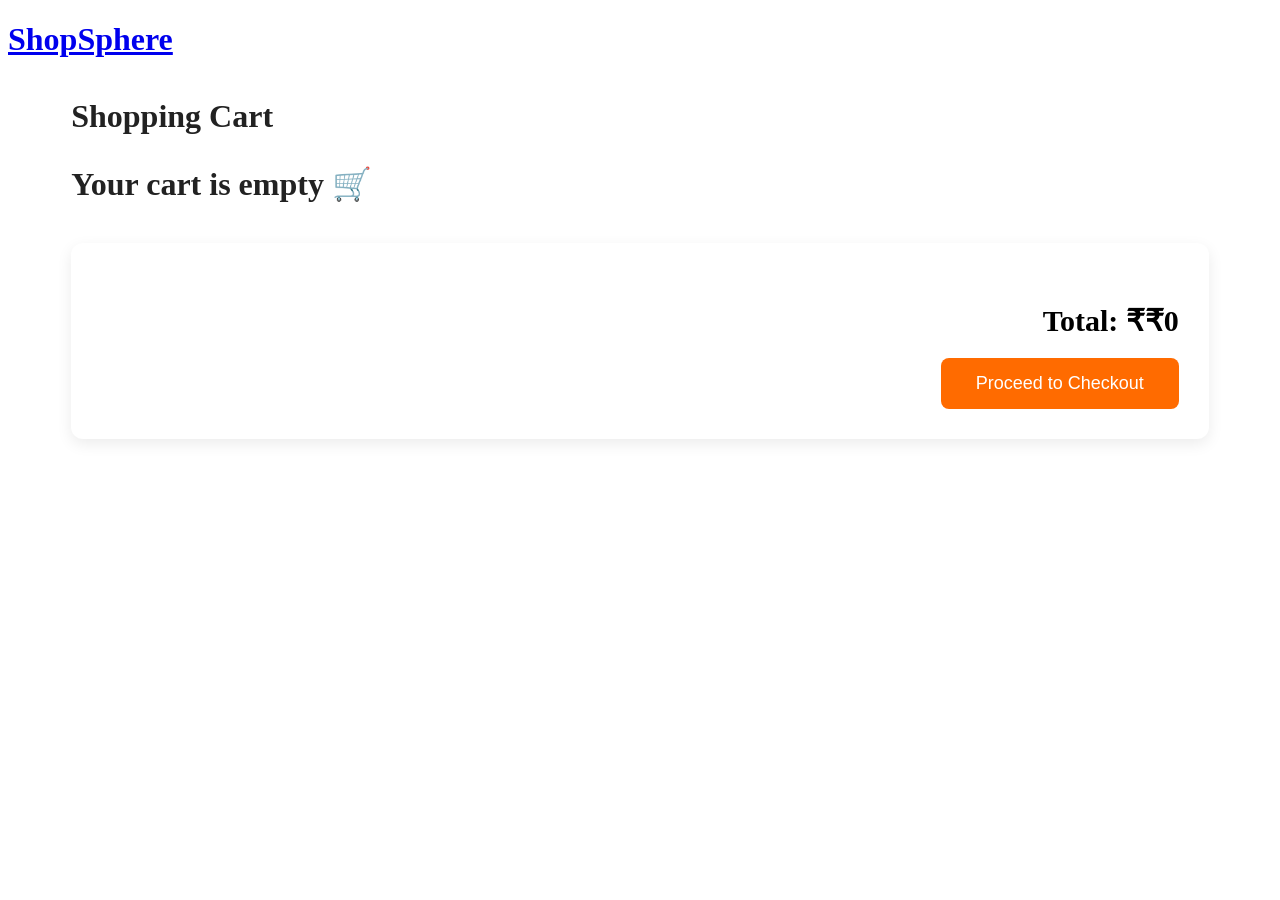
<file: ecommerce-store/Cart.html>
<!DOCTYPE html>
<html lang="en">
<head>
    <meta charset="UTF-8">
    <meta name="viewport" content="width=device-width, initial-scale=1.0">
    <title>Document</title>
    <link rel="stylesheet" href="Css/Cart.css">
</head>
<body>
    <div class="logo">
    <h1><a href="index.html">ShopSphere</a></h1>
</div>
   <section class="cart">

    <h2>Shopping Cart</h2>

    <div id="cart-container">

    </div>

    <div class="cart-summary">

        <h3>Total: ₹<span id="total-price">0</span></h3>

        <a href="checkout.html">



<button class="chec>
kout-btn">



Proceed to Checkout



</button>



</a>

    </div>

</section> 
<script src="JS/Cart.js"></script>
</body>
</html>
</file>
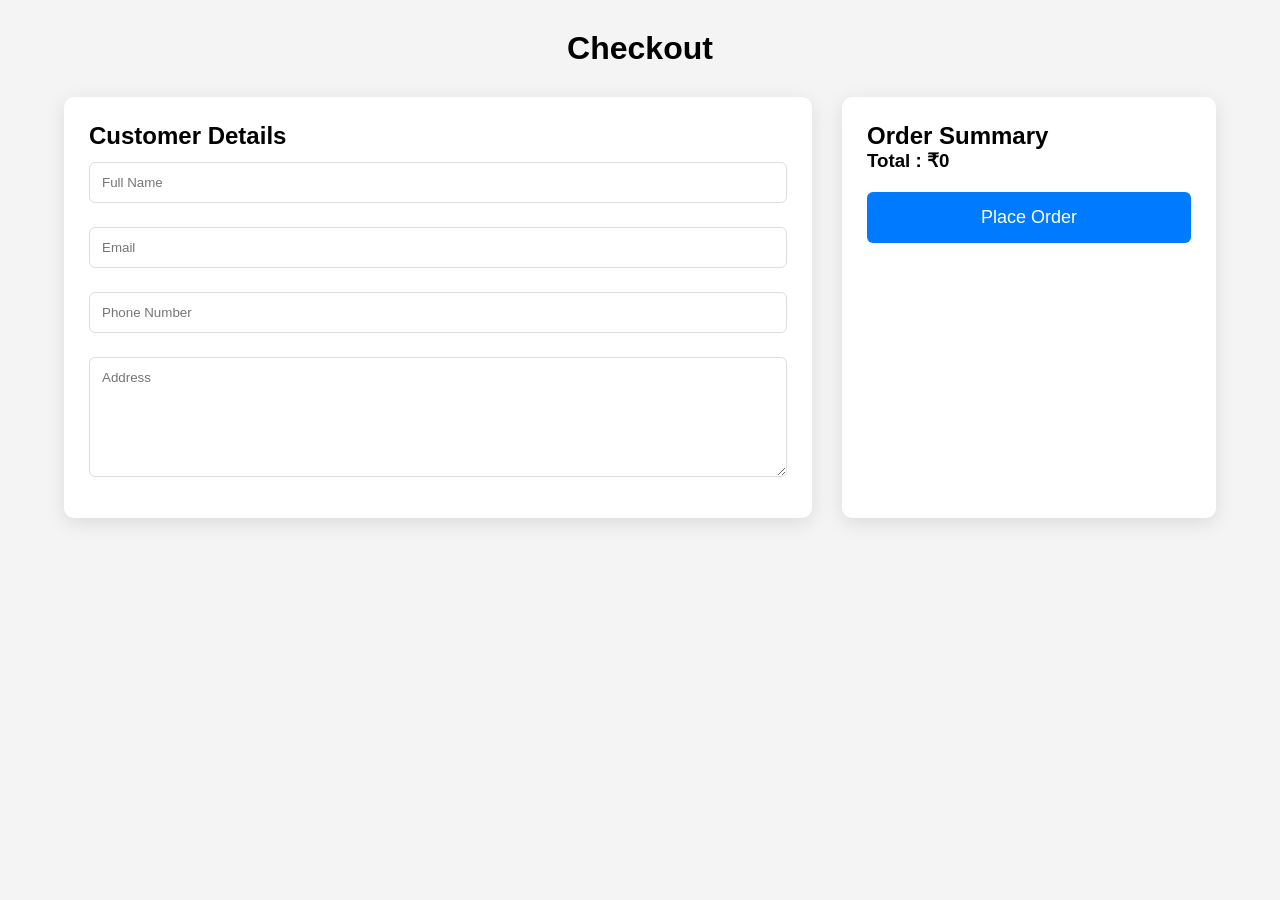
<file: ecommerce-store/Checkout.html>
<!DOCTYPE html>
<html lang="en">
<head>
<meta charset="UTF-8">
<meta name="viewport" content="width=device-width, initial-scale=1.0">
<title>Checkout | ShopSphere</title>

<link rel="stylesheet" href="Css/style.css">
<link rel="stylesheet" href="Css/checkout.css">

</head>
<body>

<h1 class="title">Checkout</h1>

<div class="checkout-container">

    <div class="customer-details">

        <h2>Customer Details</h2>

        <input type="text" id="name" placeholder="Full Name">

        <input type="email" id="email" placeholder="Email">

        <input type="text" id="phone" placeholder="Phone Number">

        <textarea id="address" placeholder="Address"></textarea>

    </div>

    <div class="order-summary">

        <h2>Order Summary</h2>

        <div id="checkout-items"></div>

        <h3>Total : ₹<span id="checkout-total">0</span></h3>

        <button id="place-order">
            Place Order
        </button>

    </div>

</div>

<script src="JS/checkout.js"></script>

</body>
</html>
</file>
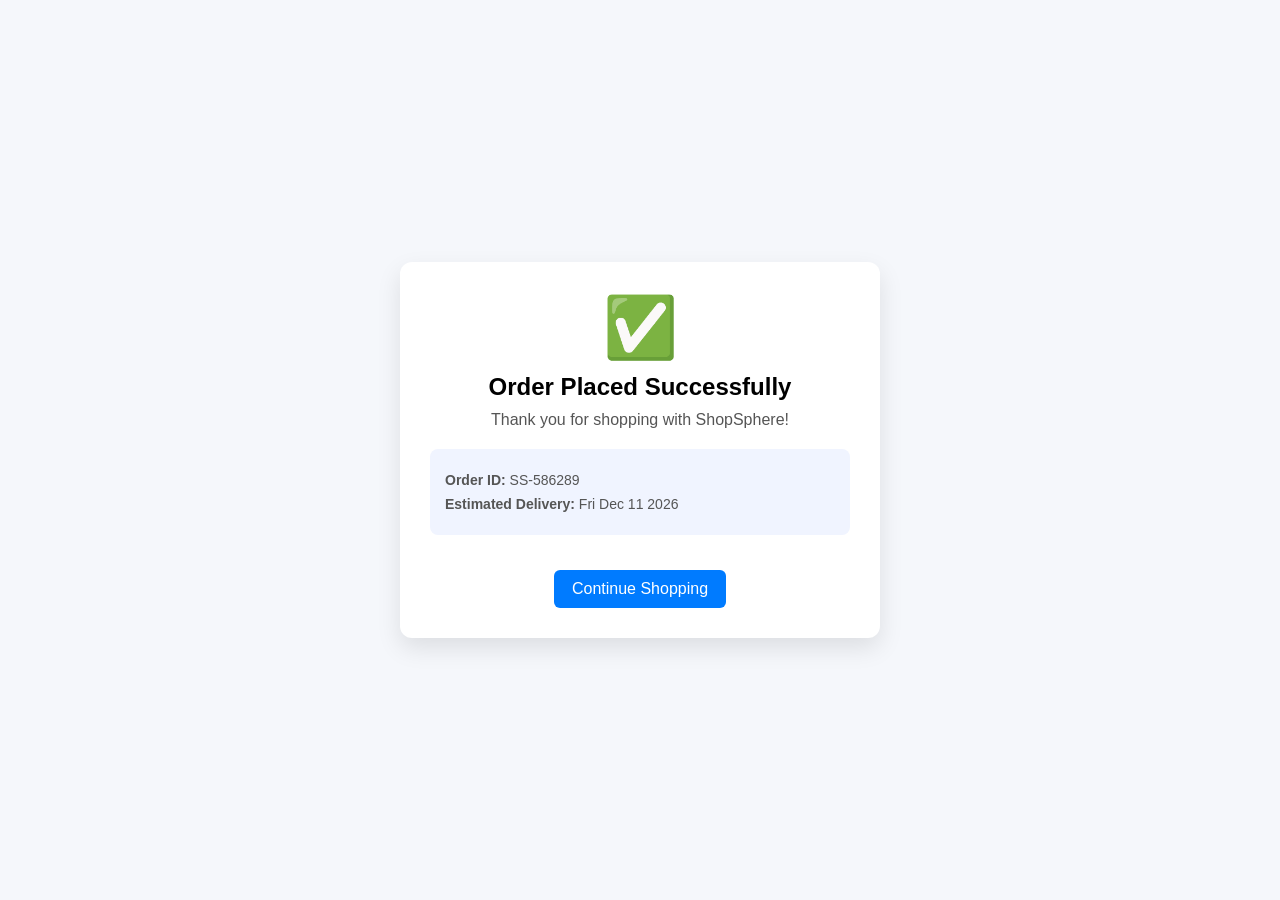
<file: ecommerce-store/success.html>
<!DOCTYPE html>
<html lang="en">
<head>
  <meta charset="UTF-8" />
  <meta name="viewport" content="width=device-width, initial-scale=1.0"/>
  <title>Order Success - ShopSphere</title>

  <style>
    body {
      margin: 0;
      font-family: Arial, sans-serif;
      background: #f5f7fb;
      display: flex;
      justify-content: center;
      align-items: center;
      height: 100vh;
    }

    .card {
      background: #fff;
      padding: 30px;
      border-radius: 12px;
      box-shadow: 0 10px 25px rgba(0,0,0,0.1);
      text-align: center;
      max-width: 420px;
      width: 90%;
    }

    .success-icon {
      font-size: 60px;
      color: #28a745;
    }

    h1 {
      margin: 10px 0;
      font-size: 24px;
    }

    p {
      color: #555;
      margin: 8px 0;
    }

    .info {
      margin: 20px 0;
      text-align: left;
      background: #f0f4ff;
      padding: 15px;
      border-radius: 8px;
      font-size: 14px;
    }

    .btn {
      display: inline-block;
      margin-top: 15px;
      padding: 10px 18px;
      background: #007bff;
      color: white;
      text-decoration: none;
      border-radius: 6px;
      transition: 0.2s;
    }

    .btn:hover {
      background: #0056b3;
    }
  </style>
</head>

<body>

  <div class="card">
    <div class="success-icon">✅</div>
    <h1>Order Placed Successfully</h1>
    <p>Thank you for shopping with ShopSphere!</p>

    <div class="info">
      <p><strong>Order ID:</strong> <span id="orderId"></span></p>
      <p><strong>Estimated Delivery:</strong> <span id="deliveryDate"></span></p>
    </div>

    <a href="index.html" class="btn">Continue Shopping</a>
  </div>

  <script>
    // Generate fake order ID
    const orderId = "SS-" + Math.floor(100000 + Math.random() * 900000);

    // Delivery date (5–7 days from now)
    const today = new Date();
    const deliveryDays = 5 + Math.floor(Math.random() * 3);
    const deliveryDate = new Date(today.setDate(today.getDate() + deliveryDays));

    document.getElementById("orderId").textContent = orderId;
    document.getElementById("deliveryDate").textContent =
      deliveryDate.toDateString();

    // Store for future use (optional)
    localStorage.setItem("lastOrderId", orderId);
  </script>

</body>
</html>
</file>
<file: ecommerce-store/Css/Cart.css>
/* =======================
   CART SECTION
======================= */

.cart{
    width:90%;
    margin:40px auto;
}

.cart h2{
    font-size:32px;
    color:#222;
    margin-bottom:30px;
}

/* =======================
   CART ITEM
======================= */

.cart-item{
    display:flex;
    align-items:center;
    justify-content:space-between;
    gap:30px;

    background:#fff;

    padding:20px;

    margin-bottom:20px;

    border-radius:12px;

    box-shadow:0 5px 15px rgba(0,0,0,.08);
}

/* =======================
   IMAGE
======================= */

.cart-item img{
    width:130px;
    height:130px;
    object-fit:cover;
    border-radius:10px;
}

/* =======================
   PRODUCT INFO
======================= */

.cart-info{
    flex:1;
}

.cart-info h3{
    font-size:24px;
    color:#222;
    margin-bottom:10px;
}

.cart-info p{
    color:#555;
    margin:8px 0;
}

.cart-info .price{
    font-size:20px;
    font-weight:bold;
    color:#ff6b00;
}

/* =======================
   QUANTITY
======================= */

.quantity{
    display:flex;
    align-items:center;
    gap:12px;
    margin-top:15px;
}

.quantity button{
    width:35px;
    height:35px;

    border:none;

    background:#ff6b00;

    color:#fff;

    border-radius:6px;

    cursor:pointer;

    font-size:18px;
}

.quantity span{
    font-size:18px;
    font-weight:600;
}

/* =======================
   REMOVE BUTTON
======================= */

.remove-btn{

    padding:12px 20px;

    background:red;

    color:white;

    border:none;

    border-radius:8px;

    cursor:pointer;

    transition:.3s;
}

.remove-btn:hover{

    background:#c40000;

}

/* =======================
   SUMMARY
======================= */

.cart-summary{

    margin-top:40px;

    background:#fff;

    padding:30px;

    border-radius:12px;

    text-align:right;

    box-shadow:0 5px 15px rgba(0,0,0,.08);
}

.cart-summary h3{

    font-size:30px;

    margin-bottom:20px;

}

.cart-summary button{

    padding:15px 35px;

    border:none;

    background:#ff6b00;

    color:white;

    font-size:18px;

    border-radius:8px;

    cursor:pointer;

    transition:.3s;
}

.cart-summary button:hover{

    background:#e65c00;

}

/* =======================
   EMPTY CART
======================= */

.empty-cart{

    background:white;

    padding:80px;

    border-radius:15px;

    text-align:center;

    box-shadow:0 5px 15px rgba(0,0,0,.08);
}

.empty-cart h2{

    color:#888;

    font-size:32px;

}

.empty-cart p{

    margin-top:15px;

    color:#666;

}

/* =======================
   RESPONSIVE
======================= */

@media(max-width:768px){

.cart-item{

    flex-direction:column;

    text-align:center;

}

.cart-summary{

    text-align:center;

}

}
.remove-btn{

    margin-top:10px;
    padding:8px 18px;
    background:#ff4d4d;
    color:white;
    border:none;
    border-radius:6px;
    cursor:pointer;
    transition:.3s;

}

.remove-btn:hover{

    background:#d60000;

}
</file>
<file: ecommerce-store/Css/style.css>
*{
    margin: 0;
    padding: 0;
    font-family:'Poppins',sans-serif;
    box-sizing: border-box;
}
body{
    background:#f5f5f5;
}
header{
display: flex;
justify-content: space-between;
align-items: center;
background: #fff;
padding: 15px 60px;
    box-shadow:0 2px 10px rgba(0,0,0,.08);

}
.logo h1{
    color:#ff6b00;
font-size: 30px;
}
.search-box{
    width: 45%;
    display: flex;
}
.search-box input{
    flex:1;
    padding:12px 15px;
    border:1px solid #ddd;
    border-right:none;
    outline:none;
    border-radius:5px 0 0 5px;
}

.search-box button{
    width:55px;
    border:none;
    background:#ff6b00;
    color:white;
    cursor:pointer;
    border-radius:0 5px 5px 0;
}

.icons{
    display:flex;
    gap:25px;
}

.icons a{
    color:#333;
    font-size:22px;
    position:relative;
    text-decoration:none;
}
.cart-count{
    position:absolute;
    top:-8px;
    right:-10px;

    width:18px;
    height:18px;

    background:red;
    color:white;

    border-radius:50%;

    font-size:12px;

    display:flex;
    justify-content:center;
    align-items:center;
}
nav{
    display:flex;
    justify-content:center;
    gap:35px;
    background:white;
    padding:15px;
    margin-top:2px;
}
nav a{
    text-decoration:none;
    color:#444;
    font-weight:500;
    transition:.3s;
}
nav a:hover{
    color:#ff6b00;
}.hero{
    display: flex;
    justify-content: space-between;
    align-items: center;

    width: 90%;
    margin: 40px auto;
    padding: 50px;

    background: #f8f9fa;
    border-radius: 20px;

    gap: 50px;
}
.hero-content{
    flex: 1;
}
.hero-content h1{
    font-size: 3.5rem;
    font-weight: 700;
    color: #222;
    line-height: 1.2;
    margin: 15px 0;
}
.hero-content h1{
    font-size: 3.5rem;
    font-weight: 700;
    color: #222;
    line-height: 1.2;
    margin: 15px 0;
}
.hero-content p{
    color: #666;
    font-size: 1.1rem;
    line-height: 1.7;
    margin-bottom: 30px;
}
.hero-content button{
    background: #ff6b00;
    color: white;
    border: none;
    padding: 15px 35px;
    font-size: 1rem;
    font-weight: 600;
    border-radius: 8px;
    cursor: pointer;
    transition: 0.3s ease;
}
.hero-content button:hover{
    background: #e65c00;
    transform: translateY(-3px);
}
.hero-image{
    flex: 1;
    display: flex;
    justify-content: center;
    align-items: center;
}
.hero-image img{
    width: 100%;
    max-width: 500px;
    border-radius: 20px;
    object-fit: cover;
}
.hero-image img{
    box-shadow: 0 15px 35px rgba(0, 0, 0, 0.15);
}
.slider-btns{
    display: flex;
    justify-content: center;
    gap: 20px;
    margin-top: 30px;
}
.slider-btns button{
    background: #ff6b00;
    color: white;
    border: none;
    padding: 12px 30px;
    font-size: 16px;
    font-weight: 600;
    border-radius: 8px;
    cursor: pointer;
    transition: all 0.3s ease;
}

.slider-btns button:hover{
    background: #e55d00;
    transform: translateY(-3px);
}

.slider-btns button:active{
    transform: scale(0.95);
}
.hero-image img{
    width: 100%;
    max-width: 450px;
    border-radius: 20px;
    transition: opacity 0.5s ease-in-out;
}
@media (max-width:768px){

    .hero{
        flex-direction:column;
        text-align:center;
    }

    .search-box{
        display:none;
    }

    nav{
        flex-wrap:wrap;
        gap:15px;
    }

    .hero-content h1{
        font-size:2.3rem;
    }

}
.pagination{
    display:flex;
    justify-content:center;
    align-items:center;
    gap:20px;
    margin:40px 0;
}

.pagination button{
    padding:10px 20px;
    background:#ff6b00;
    color:white;
    border:none;
    border-radius:6px;
    cursor:pointer;
}

.pagination button:hover{
    background:#e65c00;
}

#page-number{
    font-size:18px;
    font-weight:bold;
}
</file>
<file: ecommerce-store/Css/checkout.css>
body{

    font-family:Arial,sans-serif;
    background:#f4f4f4;

}

.title{

    text-align:center;
    margin:30px;

}

.checkout-container{

    width:90%;
    max-width:1200px;

    margin:auto;

    display:grid;

    grid-template-columns:2fr 1fr;

    gap:30px;

}

.customer-details,
.order-summary{

    background:white;

    padding:25px;

    border-radius:10px;

    box-shadow:0 5px 20px rgba(0,0,0,.1);

}

.customer-details input,
.customer-details textarea{

    width:100%;

    padding:12px;

    margin:12px 0;

    border:1px solid #ddd;

    border-radius:6px;

}

.customer-details textarea{

    height:120px;

}

.checkout-btn,
#place-order{

    width:100%;

    padding:15px;

    margin-top:20px;

    background:#007bff;

    color:white;

    border:none;

    border-radius:6px;

    font-size:18px;

    cursor:pointer;

}

.checkout-btn:hover,
#place-order:hover{

    background:#0056b3;

}
</file>
